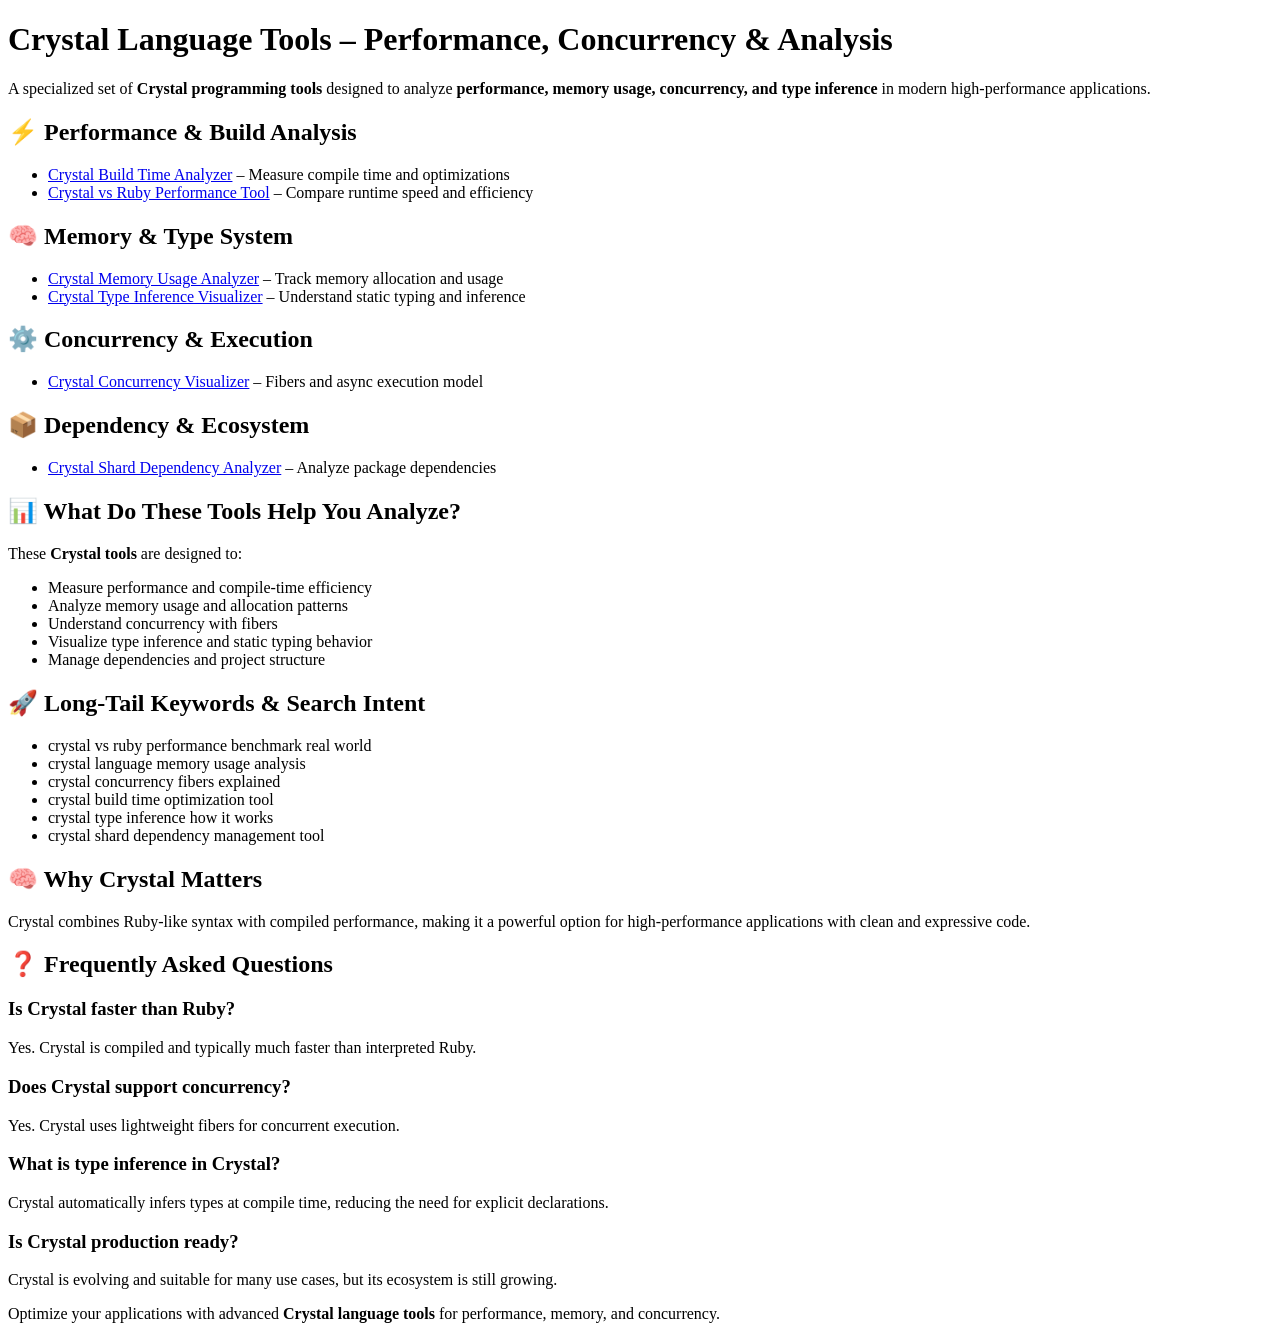
<file: index.html>
<!DOCTYPE html>
<html lang="en">
<head>
    <meta charset="UTF-8">
    <meta name="viewport" content="width=device-width, initial-scale=1.0">
    <meta name="google-site-verification" content="PkLa_ViOo6FAHpvh8SacceMb95o9tePRdrqLNBz9X1M" />
    <title>Crystal Language Tools – Performance, Memory & Concurrency Analysis</title>

    <meta name="description" content="Explore Crystal language tools for performance, memory usage, concurrency, build time, and type inference. Compare Crystal vs Ruby and optimize applications.">

    <meta name="keywords" content="crystal language performance tools, crystal vs ruby performance, crystal concurrency model, crystal memory usage analyzer, crystal build time analyzer, crystal type inference">

    <link rel="canonical" href="/crystal-tools/">
</head>

<body>

<header>
    <h1>Crystal Language Tools – Performance, Concurrency & Analysis</h1>
    <p>
        A specialized set of <strong>Crystal programming tools</strong> designed to analyze
        <strong>performance, memory usage, concurrency, and type inference</strong>
        in modern high-performance applications.
    </p>
</header>

<section>
    <h2>⚡ Performance & Build Analysis</h2>
    <ul>
        <li><a href="/crystal-tools/crystal-build-time-analyzer/">Crystal Build Time Analyzer</a> – Measure compile time and optimizations</li>
        <li><a href="/crystal-tools/crystal-ruby-vs-crystal-performance-tool/">Crystal vs Ruby Performance Tool</a> – Compare runtime speed and efficiency</li>
    </ul>
</section>

<section>
    <h2>🧠 Memory & Type System</h2>
    <ul>
        <li><a href="/crystal-tools/crystal-memory-usage-analyzer/">Crystal Memory Usage Analyzer</a> – Track memory allocation and usage</li>
        <li><a href="/crystal-tools/crystal-type-inference-visualizer/">Crystal Type Inference Visualizer</a> – Understand static typing and inference</li>
    </ul>
</section>

<section>
    <h2>⚙️ Concurrency & Execution</h2>
    <ul>
        <li><a href="/crystal-tools/crystal-concurrency-visualizer/">Crystal Concurrency Visualizer</a> – Fibers and async execution model</li>
    </ul>
</section>

<section>
    <h2>📦 Dependency & Ecosystem</h2>
    <ul>
        <li><a href="/crystal-tools/crystal-shard-dependency-analyzer/">Crystal Shard Dependency Analyzer</a> – Analyze package dependencies</li>
    </ul>
</section>

<section>
    <h2>📊 What Do These Tools Help You Analyze?</h2>
    <p>
        These <strong>Crystal tools</strong> are designed to:
    </p>
    <ul>
        <li>Measure performance and compile-time efficiency</li>
        <li>Analyze memory usage and allocation patterns</li>
        <li>Understand concurrency with fibers</li>
        <li>Visualize type inference and static typing behavior</li>
        <li>Manage dependencies and project structure</li>
    </ul>
</section>

<section>
    <h2>🚀 Long-Tail Keywords & Search Intent</h2>
    <ul>
        <li>crystal vs ruby performance benchmark real world</li>
        <li>crystal language memory usage analysis</li>
        <li>crystal concurrency fibers explained</li>
        <li>crystal build time optimization tool</li>
        <li>crystal type inference how it works</li>
        <li>crystal shard dependency management tool</li>
    </ul>
</section>

<section>
    <h2>🧠 Why Crystal Matters</h2>
    <p>
        Crystal combines Ruby-like syntax with compiled performance, making it a powerful option
        for high-performance applications with clean and expressive code.
    </p>
</section>

<section>
    <h2>❓ Frequently Asked Questions</h2>

    <h3>Is Crystal faster than Ruby?</h3>
    <p>
        Yes. Crystal is compiled and typically much faster than interpreted Ruby.
    </p>

    <h3>Does Crystal support concurrency?</h3>
    <p>
        Yes. Crystal uses lightweight fibers for concurrent execution.
    </p>

    <h3>What is type inference in Crystal?</h3>
    <p>
        Crystal automatically infers types at compile time, reducing the need for explicit declarations.
    </p>

    <h3>Is Crystal production ready?</h3>
    <p>
        Crystal is evolving and suitable for many use cases, but its ecosystem is still growing.
    </p>
</section>

<footer>
    <p>
        Optimize your applications with advanced <strong>Crystal language tools</strong> for performance,
        memory, and concurrency.
    </p>
</footer>

</body>
</html>
</file>
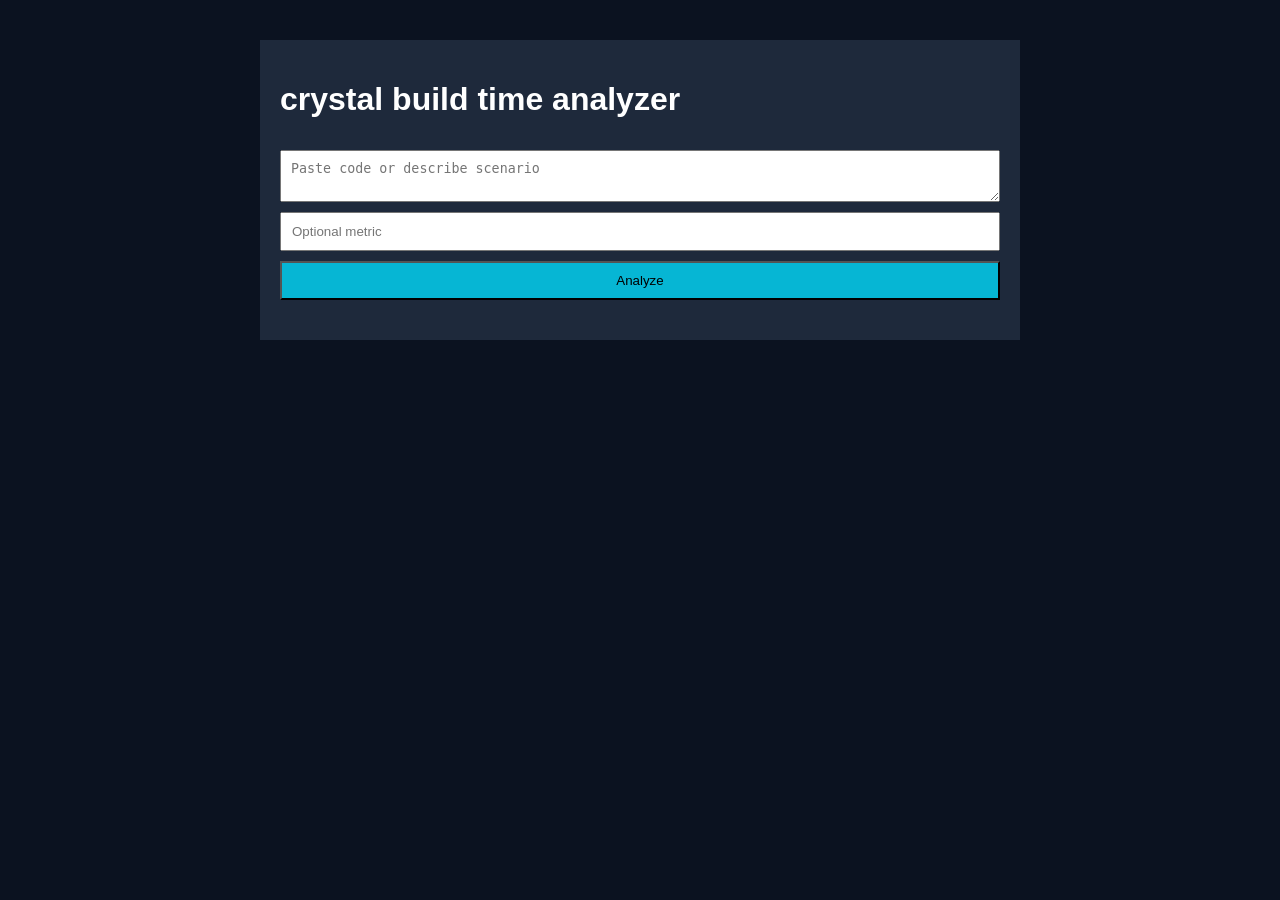
<file: crystal-build-time-analyzer/index.html>
<html><head><meta charset='UTF-8'><title>crystal build time analyzer</title>
<link rel='stylesheet' href='styles.css'></head>
<body><div class='container'>
<h1>crystal build time analyzer</h1>
<textarea id='input' placeholder='Paste code or describe scenario'></textarea>
<input id='value' placeholder='Optional metric'>
<button onclick='run()'>Analyze</button>
<div id='res' class='result'></div>
</div><script src='script.js'></script></body></html>
</file>
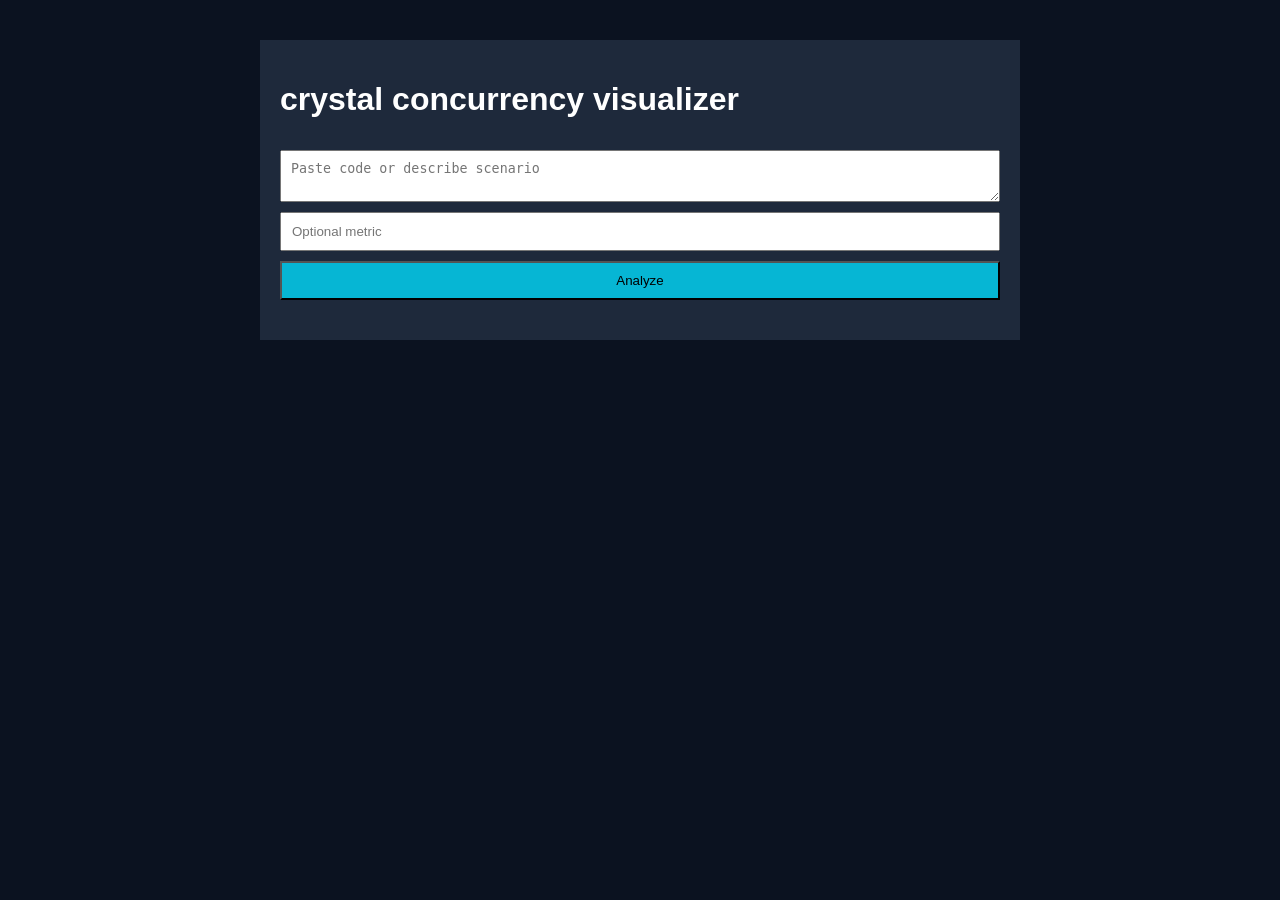
<file: crystal-concurrency-visualizer/index.html>
<html><head><meta charset='UTF-8'><title>crystal concurrency visualizer</title>
<link rel='stylesheet' href='styles.css'></head>
<body><div class='container'>
<h1>crystal concurrency visualizer</h1>
<textarea id='input' placeholder='Paste code or describe scenario'></textarea>
<input id='value' placeholder='Optional metric'>
<button onclick='run()'>Analyze</button>
<div id='res' class='result'></div>
</div><script src='script.js'></script></body></html>
</file>
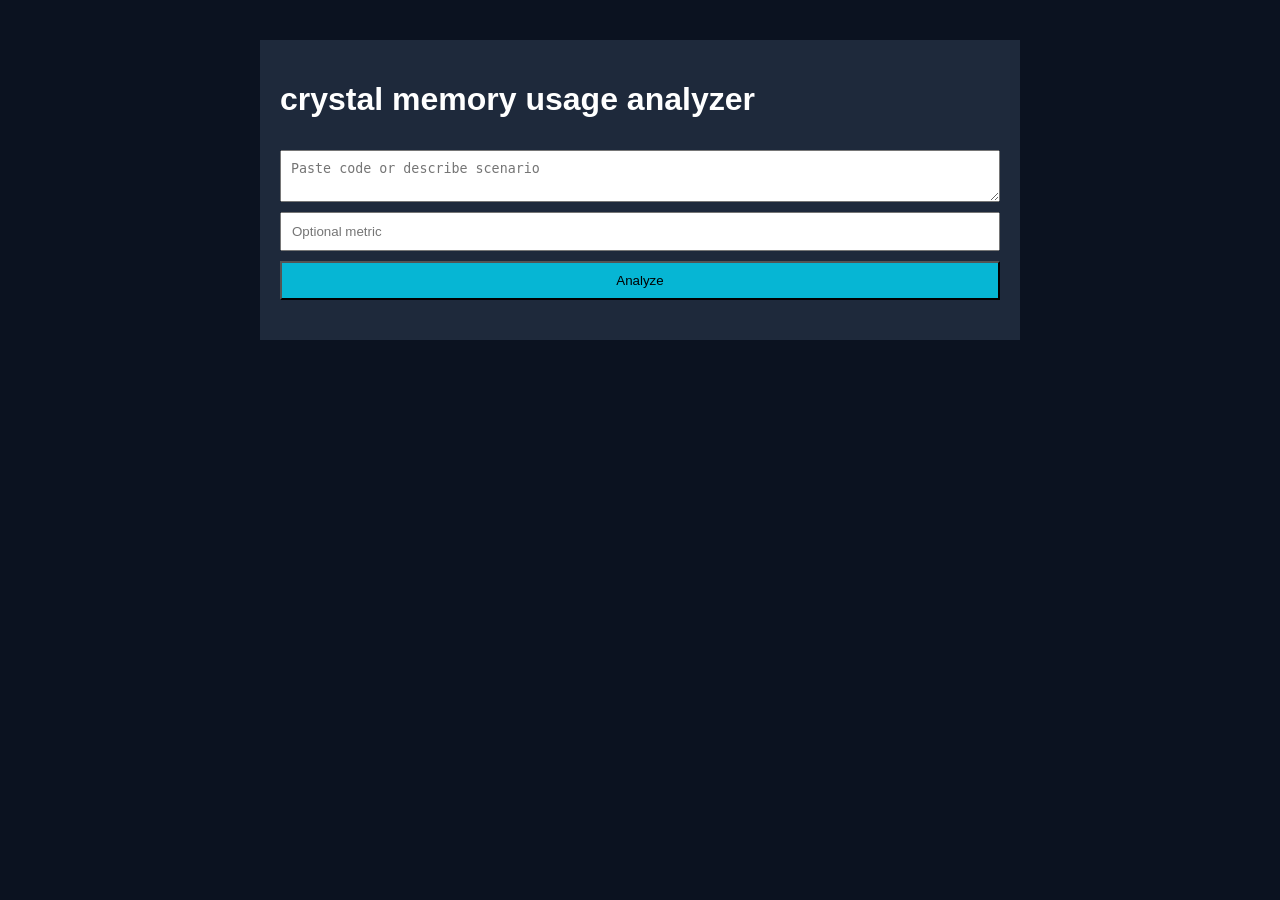
<file: crystal-memory-usage-analyzer/index.html>
<html><head><meta charset='UTF-8'><title>crystal memory usage analyzer</title>
<link rel='stylesheet' href='styles.css'></head>
<body><div class='container'>
<h1>crystal memory usage analyzer</h1>
<textarea id='input' placeholder='Paste code or describe scenario'></textarea>
<input id='value' placeholder='Optional metric'>
<button onclick='run()'>Analyze</button>
<div id='res' class='result'></div>
</div><script src='script.js'></script></body></html>
</file>
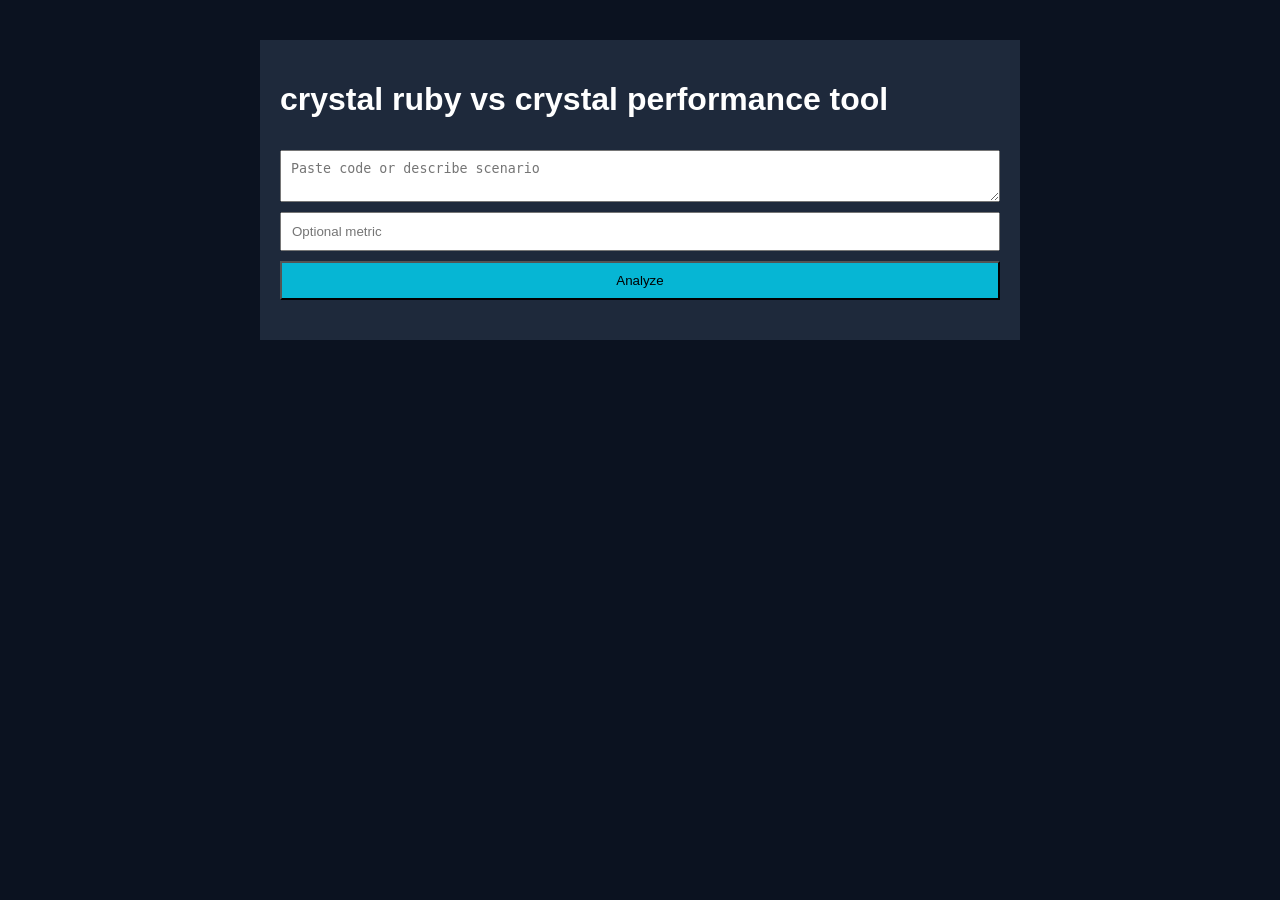
<file: crystal-ruby-vs-crystal-performance-tool/index.html>
<html><head><meta charset='UTF-8'><title>crystal ruby vs crystal performance tool</title>
<link rel='stylesheet' href='styles.css'></head>
<body><div class='container'>
<h1>crystal ruby vs crystal performance tool</h1>
<textarea id='input' placeholder='Paste code or describe scenario'></textarea>
<input id='value' placeholder='Optional metric'>
<button onclick='run()'>Analyze</button>
<div id='res' class='result'></div>
</div><script src='script.js'></script></body></html>
</file>
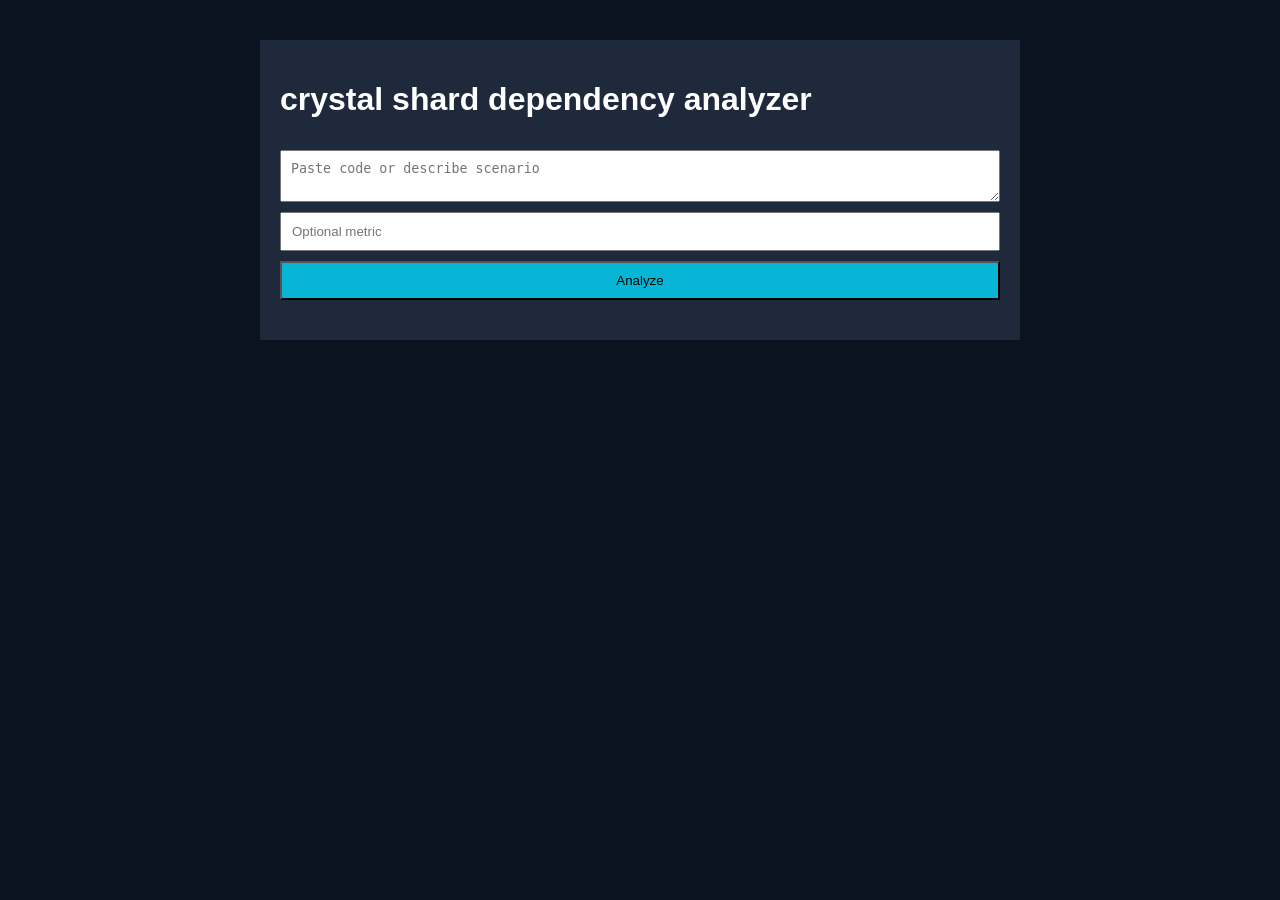
<file: crystal-shard-dependency-analyzer/index.html>
<html><head><meta charset='UTF-8'><title>crystal shard dependency analyzer</title>
<link rel='stylesheet' href='styles.css'></head>
<body><div class='container'>
<h1>crystal shard dependency analyzer</h1>
<textarea id='input' placeholder='Paste code or describe scenario'></textarea>
<input id='value' placeholder='Optional metric'>
<button onclick='run()'>Analyze</button>
<div id='res' class='result'></div>
</div><script src='script.js'></script></body></html>
</file>
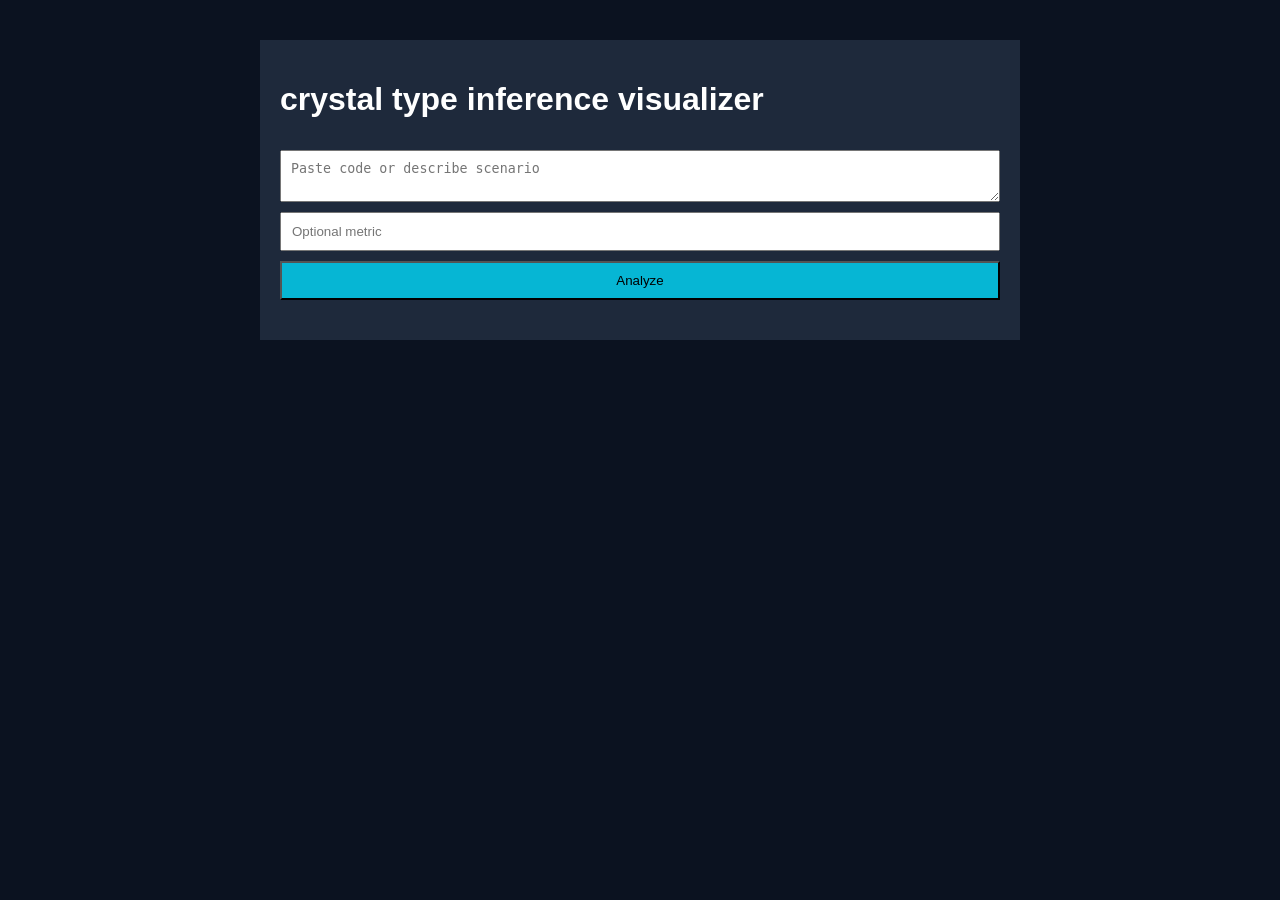
<file: crystal-type-inference-visualizer/index.html>
<html><head><meta charset='UTF-8'><title>crystal type inference visualizer</title>
<link rel='stylesheet' href='styles.css'></head>
<body><div class='container'>
<h1>crystal type inference visualizer</h1>
<textarea id='input' placeholder='Paste code or describe scenario'></textarea>
<input id='value' placeholder='Optional metric'>
<button onclick='run()'>Analyze</button>
<div id='res' class='result'></div>
</div><script src='script.js'></script></body></html>
</file>
<file: crystal-build-time-analyzer/styles.css>
body{font-family:Arial;background:#0b1220;color:#fff}.container{max-width:720px;margin:40px auto;padding:20px;background:#1e293b}textarea,input{width:100%;margin-top:10px;padding:10px}button{margin-top:10px;width:100%;padding:10px;background:#06b6d4}.result{margin-top:20px;white-space:pre-wrap}
</file>
<file: crystal-concurrency-visualizer/styles.css>
body{font-family:Arial;background:#0b1220;color:#fff}.container{max-width:720px;margin:40px auto;padding:20px;background:#1e293b}textarea,input{width:100%;margin-top:10px;padding:10px}button{margin-top:10px;width:100%;padding:10px;background:#06b6d4}.result{margin-top:20px;white-space:pre-wrap}
</file>
<file: crystal-memory-usage-analyzer/styles.css>
body{font-family:Arial;background:#0b1220;color:#fff}.container{max-width:720px;margin:40px auto;padding:20px;background:#1e293b}textarea,input{width:100%;margin-top:10px;padding:10px}button{margin-top:10px;width:100%;padding:10px;background:#06b6d4}.result{margin-top:20px;white-space:pre-wrap}
</file>
<file: crystal-ruby-vs-crystal-performance-tool/styles.css>
body{font-family:Arial;background:#0b1220;color:#fff}.container{max-width:720px;margin:40px auto;padding:20px;background:#1e293b}textarea,input{width:100%;margin-top:10px;padding:10px}button{margin-top:10px;width:100%;padding:10px;background:#06b6d4}.result{margin-top:20px;white-space:pre-wrap}
</file>
<file: crystal-shard-dependency-analyzer/styles.css>
body{font-family:Arial;background:#0b1220;color:#fff}.container{max-width:720px;margin:40px auto;padding:20px;background:#1e293b}textarea,input{width:100%;margin-top:10px;padding:10px}button{margin-top:10px;width:100%;padding:10px;background:#06b6d4}.result{margin-top:20px;white-space:pre-wrap}
</file>
<file: crystal-type-inference-visualizer/styles.css>
body{font-family:Arial;background:#0b1220;color:#fff}.container{max-width:720px;margin:40px auto;padding:20px;background:#1e293b}textarea,input{width:100%;margin-top:10px;padding:10px}button{margin-top:10px;width:100%;padding:10px;background:#06b6d4}.result{margin-top:20px;white-space:pre-wrap}
</file>
